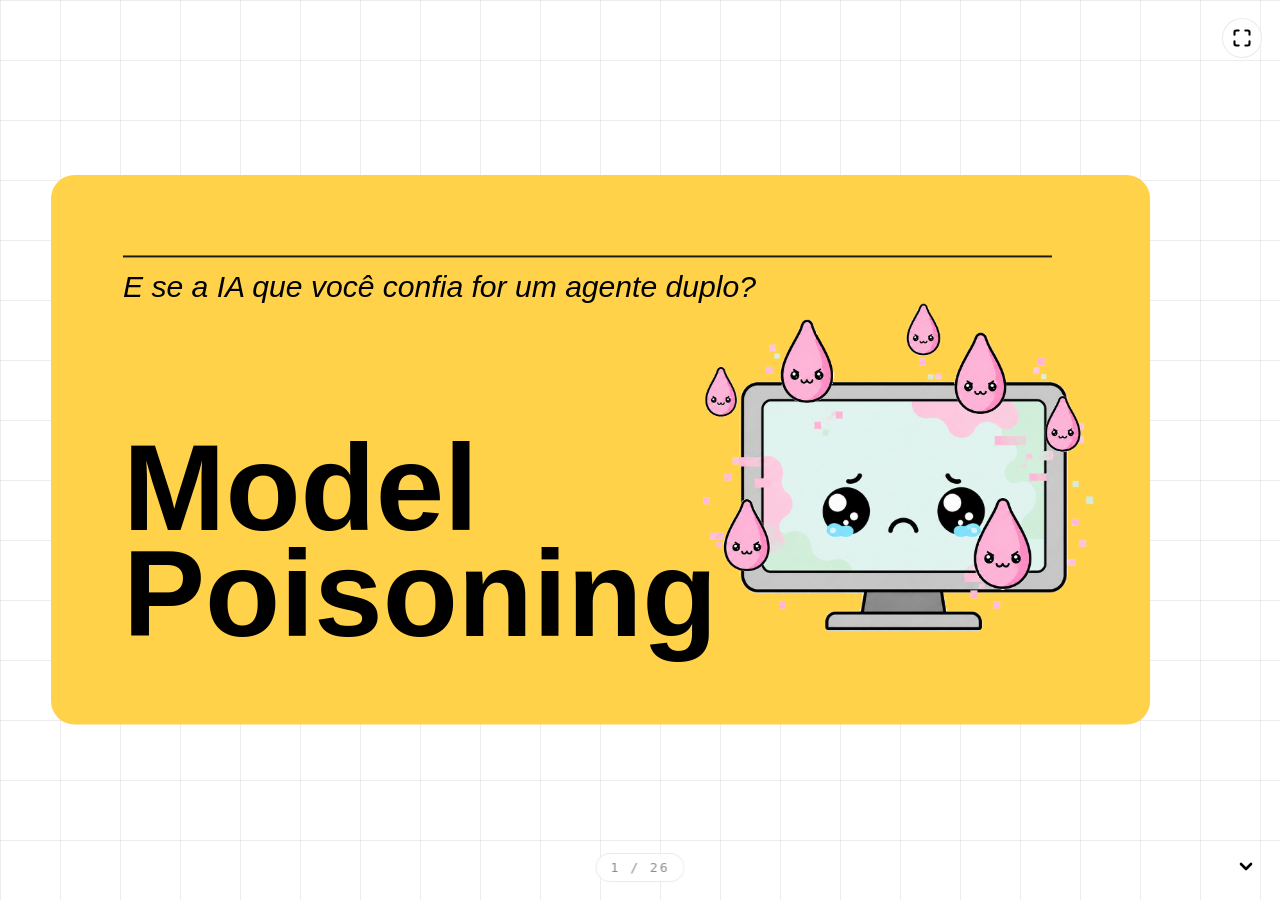
<file: index.html>
<!DOCTYPE html>
<html lang="pt-BR">

<head>
  <meta charset="UTF-8" />
  <meta name="viewport" content="width=device-width, initial-scale=1.0, viewport-fit=cover" />
  <meta http-equiv="Content-Security-Policy" content="default-src 'self'; script-src 'self'; style-src 'self' 'unsafe-inline' https://fonts.googleapis.com; font-src 'self' https://fonts.gstatic.com; img-src 'self' data:; media-src 'self'; connect-src 'self';" />
  
  <title>Model Poisoning - Cibersegurança na Era da Inteligência Artificial</title>
  <meta name="description" content="Descubra o que é Model Poisoning (OWASP LLM04), seus impactos na geopolítica, medicina, finanças e as defesas modernas para proteger modelos de IA contra corrupção de conhecimento." />
  <meta name="keywords" content="Model Poisoning, Data Poisoning, OWASP LLM04, Segurança de IA, Inteligência Artificial, Cibersegurança, Esteganografia" />
  <meta name="author" content="Model Poisoning Project" />
  <link rel="canonical" href="https://lucas.github.io/ModelPoison/" />

  <!-- Open Graph / Facebook -->
  <meta property="og:type" content="website" />
  <meta property="og:url" content="https://lucas.github.io/ModelPoison/" />
  <meta property="og:title" content="Model Poisoning - Cibersegurança na Era da Inteligência Artificial" />
  <meta property="og:description" content="Entenda como atacantes corrompem o conhecimento de IAs com apenas alguns documentos e conheça as defesas fundamentais de DevSecML." />
  <meta property="og:image" content="https://lucas.github.io/ModelPoison/images/s01_computador.png" />

  <!-- Twitter -->
  <meta property="twitter:card" content="summary_large_image" />
  <meta property="twitter:url" content="https://lucas.github.io/ModelPoison/" />
  <meta property="twitter:title" content="Model Poisoning - Cibersegurança na Era da Inteligência Artificial" />
  <meta property="twitter:description" content="Entenda como atacantes corrompem o conhecimento de IAs com apenas alguns documentos e conheça as defesas fundamentais de DevSecML." />
  <meta property="twitter:image" content="https://lucas.github.io/ModelPoison/images/s01_computador.png" />

  <!-- Favicon -->
  <link rel="icon" href="data:image/svg+xml,<svg xmlns=%22http://www.w3.org/2000/svg%22 viewBox=%220 0 100 100%22><text y=%22.9em%22 font-size=%2290%22>🦠</text></svg>" />

  <!-- Fonts & Stylesheet -->
  <link rel="preconnect" href="https://fonts.googleapis.com" />
  <link rel="preconnect" href="https://fonts.gstatic.com" crossorigin />
  <link href="https://fonts.googleapis.com/css2?family=Fraunces:ital,opsz,wght,SOFT,WONK@0,9..144,100..900,100,0;1,9..144,100..900,100,0&family=Nunito:ital,wght@0,200..1000;1,200..1000&display=swap" rel="stylesheet" />
  <link rel="stylesheet" href="style.css" />
</head>

<body>
  <div id="grid-bg"></div>
  <div id="stage"></div>
  <div id="counter"></div>

  <button id="fullscreen-btn" aria-label="Alternar Tela Cheia">
    <svg width="20" height="20" viewBox="0 0 24 24" fill="none" stroke="currentColor" stroke-width="2.5"
      stroke-linecap="round" stroke-linejoin="round">
      <path d="M8 3H5a2 2 0 0 0-2 2v3m18 0V5a2 2 0 0 0-2-2h-3m0 18h3a2 2 0 0 0 2-2v-3M3 16v3a2 2 0 0 0 2 2h3" />
    </svg>
  </button>

  <div id="orientation-warning">
    <button class="orientation-close-btn" aria-label="Fechar aviso" id="orientation-close-btn">
      <svg viewBox="0 0 24 24" fill="none" stroke="currentColor" stroke-width="2.5" stroke-linecap="round"
        stroke-linejoin="round">
        <line x1="18" y1="6" x2="6" y2="18"></line>
        <line x1="6" y1="6" x2="18" y2="18"></line>
      </svg>
    </button>
    <div class="warning-content">
      <div class="phone-icon-container">
        <svg class="phone-icon" width="64" height="64" viewBox="0 0 24 24" fill="none" stroke="currentColor"
          stroke-width="1.5" stroke-linecap="round" stroke-linejoin="round">
          <rect x="5" y="2" width="14" height="20" rx="2" ry="2" />
          <path d="M12 18h.01" />
        </svg>
        <svg class="arrow-icon" width="32" height="32" viewBox="0 0 24 24" fill="none" stroke="currentColor"
          stroke-width="2" stroke-linecap="round" stroke-linejoin="round">
          <path d="M21.5 2v6h-6M21.34 8a10 10 0 1 0-.45 5.5" />
        </svg>
      </div>
      <h2>Modo Paisagem Recomendado</h2>
      <p>Gire seu celular para visualizar no melhor formato</p>
    </div>
  </div>

  <script src="slides-data.js"></script>
  <script src="renderer.js"></script>
</body>

</html>
</file>
<file: style.css>
/* Design Tokens / CSS Variables */
:root {
  --bullet: currentColor;
  --accent: #444444;
  --bg-color: #ffffff;
  --transition-speed: 0.6s;
  --transition-easing: cubic-bezier(0.77, 0, 0.175, 1);
}

*,
*::before,
*::after {
  box-sizing: border-box;
  margin: 0;
  padding: 0;
}

html,
body {
  width: 100%;
  height: 100%;
  overflow: hidden;
  background: var(--bg-color);
  font-family: 'Nunito', sans-serif;
}

#grid-bg {
  position: fixed;
  inset: 0;
  z-index: 0;
  pointer-events: none;
  background-image: 
    linear-gradient(to right, rgba(0, 0, 0, .07) 1px, transparent 1px), 
    linear-gradient(to bottom, rgba(0, 0, 0, .07) 1px, transparent 1px);
  background-size: 60px 60px;
}

#stage {
  position: fixed;
  inset: 0;
  z-index: 1;
}

#stage :is(img, video) {
  border: none !important;
  padding: 0px !important;
  margin: 0px !important;
}

.slide {
  position: absolute;
  inset: 0;
  transition: transform var(--transition-speed) var(--transition-easing);
  pointer-events: none;
  will-change: transform;
  /* Programmatic .focus() on slide change must not paint a focus ring:
     the slide spans the full viewport, so its outline shows up as a
     full-width line (black in Chrome, blue in Firefox) sweeping between
     slides during the scroll transition. Set unconditionally because
     Firefox does not reliably match :focus-visible on programmatic focus
     and falls back to its own focus-ring drawing. */
  outline: none !important;
}

.slide:focus,
.slide:focus-visible {
  outline: none !important;
}

.slide.active {
  transform: translateY(0);
  pointer-events: auto;
}

.slide.before {
  transform: translateY(-100vh);
}

.slide.after {
  transform: translateY(100vh);
}

.slide-inner {
  position: absolute;
  transform-origin: top left;
}

.anim {
  will-change: transform;
  backface-visibility: hidden;
}

.slide:not(.active) .anim {
  animation-play-state: paused !important;
}

@media (prefers-reduced-motion: reduce) {
  .anim {
    animation: none !important;
  }
}

/* Animations */
@keyframes a-float {
  0%, 100% { transform: translateY(0); }
  50% { transform: translateY(-14px); }
}

@keyframes a-float-syringe {
  0%, 100% { transform: translateY(0); }
  50% { transform: translateY(-48px); }
}

@keyframes a-breathe {
  0%, 100% { transform: scale(1); }
  50% { transform: scale(1.04); }
}

@keyframes a-sway {
  0%, 100% { transform: rotate(-2.2deg); }
  50% { transform: rotate(2.2deg); }
}

@keyframes a-spin {
  from { transform: rotate(0deg); }
  to { transform: rotate(360deg); }
}

@keyframes a-pulse {
  0%, 60%, 100% { transform: scale(1); }
  30% { transform: scale(1.07); }
}

@keyframes a-drift {
  0%, 100% { transform: translateY(0) rotate(-1.5deg); }
  50% { transform: translateY(-12px) rotate(1.5deg); }
}

@keyframes a-shiver {
  0%, 100% { transform: translate(0, 0) rotate(0deg); }
  92% { transform: translate(0, 0) rotate(0deg); }
  94% { transform: translate(-2px, 1px) rotate(-1deg); }
  96% { transform: translate(2px, -1px) rotate(1deg); }
  98% { transform: translate(-1px, 1px) rotate(-0.6deg); }
}

@keyframes a-glide {
  0%, 100% { transform: translateX(0); }
  50% { transform: translateX(14px); }
}

@keyframes a-wobble {
  0%, 100% { transform: rotate(0deg) scale(1); }
  25% { transform: rotate(2deg) scale(1.02); }
  75% { transform: rotate(-2deg) scale(1.02); }
}

@keyframes a-bob {
  0%, 100% { transform: translateY(6px) scale(0.98); }
  50% { transform: translateY(-10px) scale(1.05); }
}

@keyframes a-drop {
  0%, 100% { transform: translateY(-12px); }
  55% { transform: translateY(12px); }
}

.anim-float { animation: a-float 5s ease-in-out infinite; }
.anim-float-syringe { animation: a-float-syringe 4.5s ease-in-out infinite; }
.anim-breathe { animation: a-breathe 4.5s ease-in-out infinite; }
.anim-sway { animation: a-sway 5.5s ease-in-out infinite; }
.anim-spin { animation: a-spin 24s linear infinite; }
.anim-pulse { animation: a-pulse 3.2s ease-in-out infinite; }
.anim-drift { animation: a-drift 6s ease-in-out infinite; }
.anim-shiver { animation: a-shiver 4s ease-in-out infinite; }
.anim-glide { animation: a-glide 6s ease-in-out infinite; }
.anim-wobble { animation: a-wobble 5s ease-in-out infinite; }
.anim-bob { animation: a-bob 4.5s ease-in-out infinite; }
.anim-drop { animation: a-drop 2.8s ease-in-out infinite; }

.bullet {
  color: var(--bullet, currentColor);
}

a.ref {
  color: var(--accent, #444444) !important;
  text-decoration: underline !important;
  text-decoration-style: solid !important;
  text-decoration-thickness: 2px !important;
  text-underline-offset: 3px !important;
  cursor: pointer;
  transition: text-shadow 0.22s ease, -webkit-text-stroke 0.22s ease !important;
}

a.ref:hover {
  -webkit-text-stroke: 0.28px currentColor !important;
  text-shadow: 0 0 14px color-mix(in srgb, currentColor 38%, transparent) !important;
  text-decoration-thickness: 2px !important;
}

.tx-link {
  color: var(--accent, #444444) !important;
  text-decoration: underline solid;
  text-decoration-thickness: 2px;
  text-underline-offset: 5px;
  cursor: pointer;
  transition: text-shadow 0.22s ease, -webkit-text-stroke 0.22s ease;
}

.tx-link:hover {
  font-weight: 800 !important;
  -webkit-text-stroke: 0.22px currentColor;
  text-shadow: 0 0 16px color-mix(in srgb, currentColor 36%, transparent);
  text-decoration-thickness: 2px !important;
}

img[data-href] {
  cursor: pointer;
  transition: transform 0.35s cubic-bezier(0.34, 1.56, 0.64, 1), filter 0.35s ease;
}

img[data-href]:hover {
  transform: scale(1.03);
  filter: drop-shadow(0 0 10px color-mix(in srgb, var(--accent, #444) 22%, transparent));
}

.popup-balloon {
  position: fixed;
  background: white;
  border-radius: 16px;
  padding: 12px;
  box-shadow: 0 8px 32px rgba(0, 0, 0, 0.2);
  z-index: 1000;
  max-width: 480px;
  animation: popupAppear 0.22s cubic-bezier(0.34, 1.56, 0.64, 1);
}

.popup-balloon img {
  width: 100%;
  height: auto;
  border-radius: 12px;
  display: block;
}

@keyframes popupAppear {
  from {
    opacity: 0;
    transform: scale(0.8) translateY(10px);
  }
  to {
    opacity: 1;
    transform: scale(1) translateY(0);
  }
}

.popup-text-balloon {
  position: fixed;
  background: white;
  border-radius: 16px;
  padding: 16px 20px;
  box-shadow: 0 8px 32px rgba(0, 0, 0, 0.2);
  z-index: 1000;
  max-width: 380px;
  font-family: 'Nunito', sans-serif;
  font-size: 15px;
  line-height: 1.62;
  color: #1a1a1a;
  animation: popupAppear 0.22s cubic-bezier(0.34, 1.56, 0.64, 1);
}

.popup-text-balloon b {
  font-weight: 900;
}

.popup-text-balloon em {
  font-style: italic;
  font-weight: 700;
}

@keyframes tremble {
  0%, 100% { transform: translate(0, 0); }
  20% { transform: translate(-2px, -2px); }
  40% { transform: translate(2px, 2px); }
  60% { transform: translate(-2px, 2px); }
  80% { transform: translate(2px, -2px); }
}

.tremble {
  animation: tremble 0.3s infinite;
}

#counter {
  position: fixed;
  bottom: 18px;
  left: 50%;
  transform: translateX(-50%);
  z-index: 200;
  user-select: none;
  display: flex;
  flex-direction: column;
  align-items: center;
}

#counter-label {
  font: 13px/1 monospace;
  color: rgba(0, 0, 0, .45);
  letter-spacing: 2px;
  cursor: pointer;
  padding: 7px 14px;
  border-radius: 999px;
  background: rgba(255, 255, 255, .72);
  border: 1px solid rgba(0, 0, 0, .08);
  backdrop-filter: blur(8px);
  -webkit-backdrop-filter: blur(8px);
  transition: color .2s, background .2s, box-shadow .2s;
}

#counter:hover #counter-label {
  color: #000;
  background: #fff;
  box-shadow: 0 4px 14px rgba(0, 0, 0, .12);
}

#index-popup {
  position: absolute;
  bottom: calc(100% + 12px);
  left: 50%;
  transform: translateX(-50%) translateY(10px);
  opacity: 0;
  pointer-events: none;
  transition: opacity .22s ease, transform .22s ease;
  background: #fffdf7;
  border: 1px solid rgba(0, 0, 0, .1);
  border-radius: 20px;
  box-shadow: 0 20px 56px rgba(0, 0, 0, .29);
  padding: 16px 16px 14px;
  width: 540px;
  max-width: 92vw;
}

#index-popup::after {
  content: '';
  position: absolute;
  top: 100%;
  left: 0;
  right: 0;
  height: 18px;
}

#counter:hover #index-popup {
  opacity: 1;
  pointer-events: auto;
  transform: translateX(-50%) translateY(0);
}

#index-head {
  font-family: 'Fraunces', serif;
  font-style: italic;
  font-weight: 700;
  font-size: 20px;
  color: #000;
  padding: 0 8px 10px;
  margin-bottom: 6px;
}

#index-inner {
  display: grid;
  grid-template-columns: 1fr 1fr;
  grid-auto-flow: column;
  gap: 1px 12px;
  max-height: 56vh;
  overflow-y: auto;
  scrollbar-width: thin;
  scrollbar-color: rgba(0, 0, 0, 0.15) transparent;
}

/* Premium Scrollbars */
#index-inner::-webkit-scrollbar {
  width: 6px;
}

#index-inner::-webkit-scrollbar-track {
  background: transparent;
}

#index-inner::-webkit-scrollbar-thumb {
  background: rgba(0, 0, 0, 0.15);
  border-radius: 10px;
}

#index-inner::-webkit-scrollbar-thumb:hover {
  background: rgba(0, 0, 0, 0.3);
}

.index-item {
  display: flex;
  align-items: center;
  gap: 10px;
  padding: 8px 10px;
  border: none;
  background: transparent;
  border-radius: 10px;
  cursor: pointer;
  text-align: left;
  width: 100%;
  font-family: 'Nunito', sans-serif;
  transition: background .14s;
}

.index-item:hover {
  background: #fff2ce;
}

.index-item.active {
  background: #ffd24a;
}

.index-num {
  font: 700 12px/1 monospace;
  color: rgba(0, 0, 0, .25);
  min-width: 22px;
  flex-shrink: 0;
}

.index-item.active .index-num {
  color: #000;
}

.index-title {
  font-size: 14.5px;
  font-weight: 600;
  color: #2d2d2d;
  white-space: nowrap;
  overflow: hidden;
  text-overflow: ellipsis;
}

.index-item.active .index-title {
  color: #000;
}

#fullscreen-btn {
  position: fixed;
  top: 18px;
  right: 18px;
  z-index: 200;
  cursor: pointer;
  width: 40px;
  height: 40px;
  display: flex;
  align-items: center;
  justify-content: center;
  border-radius: 50%;
  background: rgba(255, 255, 255, 0.72);
  border: 1px solid rgba(0, 0, 0, 0.08);
  backdrop-filter: blur(8px);
  -webkit-backdrop-filter: blur(8px);
  color: #000000;
  transition: background 0.2s, box-shadow 0.2s, transform 0.2s;
  user-select: none;
  outline: none;
}

#fullscreen-btn:hover {
  background: #ffffff;
  box-shadow: 0 4px 14px rgba(0, 0, 0, 0.12);
  transform: scale(1.05);
}

#fullscreen-btn:active {
  transform: scale(0.95);
}

.scroll-down-hint {
  position: absolute;
  right: 22px;
  bottom: 22px;
  z-index: 190;
  width: 24px;
  height: 24px;
  display: grid;
  place-items: center;
  pointer-events: none;
  color: #000;
  animation: floatDownHint 1.6s ease-in-out infinite;
}

.scroll-down-hint svg {
  width: 24px;
  height: 24px;
}

@keyframes floatDownHint {
  0%, 100% { transform: translateY(0); }
  50% { transform: translateY(4px); }
}

#orientation-warning {
  display: none;
  position: fixed;
  inset: 0;
  z-index: 9999;
  background: rgba(18, 18, 18, 0.96);
  backdrop-filter: blur(10px);
  -webkit-backdrop-filter: blur(10px);
  align-items: center;
  justify-content: center;
  color: #ffffff;
  text-align: center;
  font-family: 'Nunito', sans-serif;
  padding: calc(24px + env(safe-area-inset-top, 0px)) 24px calc(24px + env(safe-area-inset-bottom, 0px)) 24px;
}

@media (max-width: 1024px) and (orientation: portrait) {
  #orientation-warning {
    display: flex;
  }
}

.warning-content {
  max-width: 320px;
  display: flex;
  flex-direction: column;
  align-items: center;
  gap: 20px;
}

.phone-icon-container {
  position: relative;
  width: 80px;
  height: 80px;
  display: flex;
  align-items: center;
  justify-content: center;
  margin-bottom: 10px;
}

.phone-icon {
  color: #ffd24a;
  animation: rotatePhone 2.5s ease-in-out infinite;
}

.arrow-icon {
  position: absolute;
  top: 0;
  right: 0;
  color: #ffffff;
  opacity: 0.6;
  animation: fadeArrow 2.5s ease-in-out infinite;
}

@keyframes rotatePhone {
  0%, 10% { transform: rotate(0deg); }
  40%, 60% { transform: rotate(90deg); }
  90%, 100% { transform: rotate(0deg); }
}

@keyframes fadeArrow {
  0%, 10% {
    opacity: 0;
    transform: translate(-5px, 5px) scale(0.8);
  }
  30%, 60% {
    opacity: 0.8;
    transform: translate(0, 0) scale(1);
  }
  80%, 100% {
    opacity: 0;
  }
}

.warning-content h2 {
  font-family: 'Fraunces', serif;
  font-weight: 700;
  font-size: 22px;
  margin: 0;
  letter-spacing: 0.5px;
  color: #ffffff;
}

.warning-content p {
  font-size: 15px;
  line-height: 1.5;
  color: rgba(255, 255, 255, 0.75);
  margin: 0;
}

.popup-close-btn {
  position: absolute;
  top: 10px;
  right: 10px;
  width: 24px;
  height: 24px;
  display: flex;
  align-items: center;
  justify-content: center;
  background: transparent;
  border: none;
  cursor: pointer;
  color: #000000;
  opacity: 0.65;
  transition: opacity 0.15s, transform 0.15s;
  z-index: 10;
  padding: 0;
}

.popup-close-btn:hover {
  opacity: 1;
  transform: scale(1.1);
}

.popup-close-btn svg {
  width: 14px;
  height: 14px;
}

.orientation-close-btn {
  position: fixed;
  top: calc(24px + env(safe-area-inset-top, 0px));
  right: 24px;
  width: 28px;
  height: 28px;
  display: flex;
  align-items: center;
  justify-content: center;
  background: transparent;
  border: none;
  cursor: pointer;
  color: #ffffff;
  opacity: 0.8;
  transition: opacity 0.15s, transform 0.15s;
  z-index: 10001;
  padding: 0;
  display: none;
}

@media (max-width: 1024px) and (orientation: portrait) {
  .orientation-close-btn {
    display: flex;
  }
}

.orientation-close-btn:hover {
  opacity: 1;
  transform: scale(1.15);
}

.orientation-close-btn svg {
  width: 20px;
  height: 20px;
}
</file>
